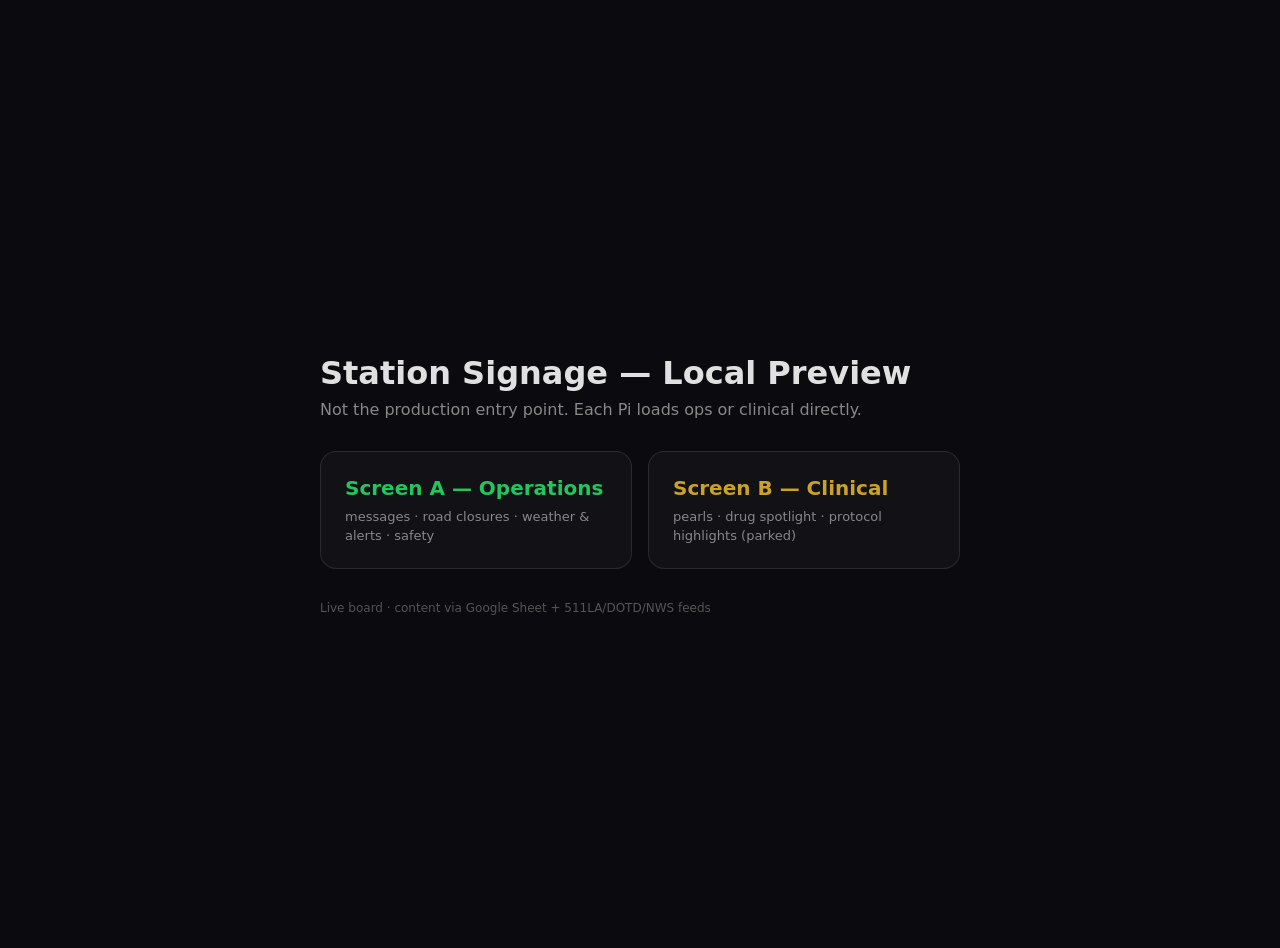
<file: index.html>
<!DOCTYPE html>
<html lang="en">
<head>
  <meta charset="UTF-8">
  <meta name="viewport" content="width=device-width, initial-scale=1.0">
  <title>Station Signage — Preview</title>
  <style>
    body {
      font-family: system-ui, -apple-system, 'Segoe UI', Roboto, sans-serif;
      background: #0a0a0f;
      color: #e0e0e0;
      display: flex;
      align-items: center;
      justify-content: center;
      min-height: 100vh;
      margin: 0;
      padding: 24px;
    }
    .wrap { max-width: 640px; }
    h1 { font-weight: 600; margin-bottom: 8px; }
    p { color: #888; margin-top: 0; }
    .links { display: grid; grid-template-columns: 1fr 1fr; gap: 16px; margin-top: 32px; }
    a.screen-link {
      display: block;
      padding: 24px;
      border-radius: 16px;
      border: 1px solid rgba(255,255,255,0.1);
      background: rgba(255,255,255,0.03);
      color: #fff;
      text-decoration: none;
      transition: background 0.2s, border-color 0.2s;
    }
    a.screen-link:hover {
      background: rgba(255,255,255,0.06);
      border-color: rgba(255,255,255,0.2);
    }
    a.screen-link h2 { margin: 0 0 6px 0; font-size: 20px; }
    a.screen-link span { color: #888; font-size: 13px; }
    .ops h2 { color: #22c55e; }
    .clinical h2 { color: #c9a227; }
    footer { margin-top: 32px; font-size: 12px; color: #555; }
  </style>
</head>
<body>
  <div class="wrap">
    <h1>Station Signage — Local Preview</h1>
    <p>Not the production entry point. Each Pi loads ops or clinical directly.</p>
    <div class="links">
      <a class="screen-link ops" href="ops.html">
        <h2>Screen A — Operations</h2>
        <span>messages · road closures · weather &amp; alerts · safety</span>
      </a>
      <a class="screen-link clinical" href="clinical.html">
        <h2>Screen B — Clinical</h2>
        <span>pearls · drug spotlight · protocol highlights (parked)</span>
      </a>
    </div>
    <footer>Live board · content via Google Sheet + 511LA/DOTD/NWS feeds</footer>
  </div>
</body>
</html>
</file>
